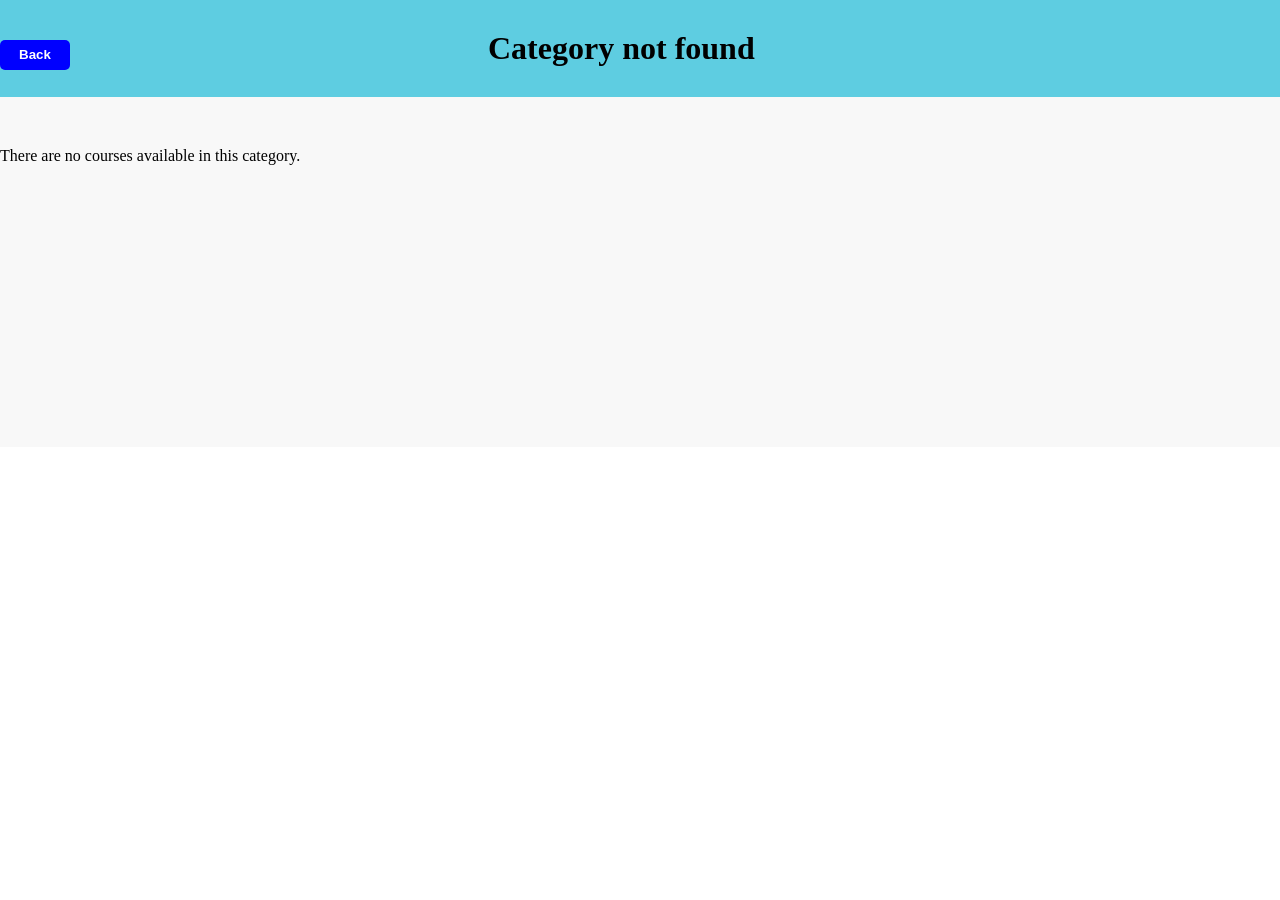
<file: course.html>
<!DOCTYPE html>
<html lang="en">
<head>
    <meta charset="UTF-8">
    <meta name="viewport" content="width=device-width, initial-scale=1.0">
    <title>Category: Web Development</title>
    <link rel="stylesheet" href="course.css">
    <!-- <link rel="stylesheet" href="indexStyle.css"> -->
</head>
<body>
    <div class="nav">
        <button id="backBtn">Back</button>
        <h1 id="categoryTitle">
            Category: Web Development
        </h1>
    </div>
    <div id="coursesContainer"></div>
    <script src="./course.js"></script>
</body>
</html>
</file>
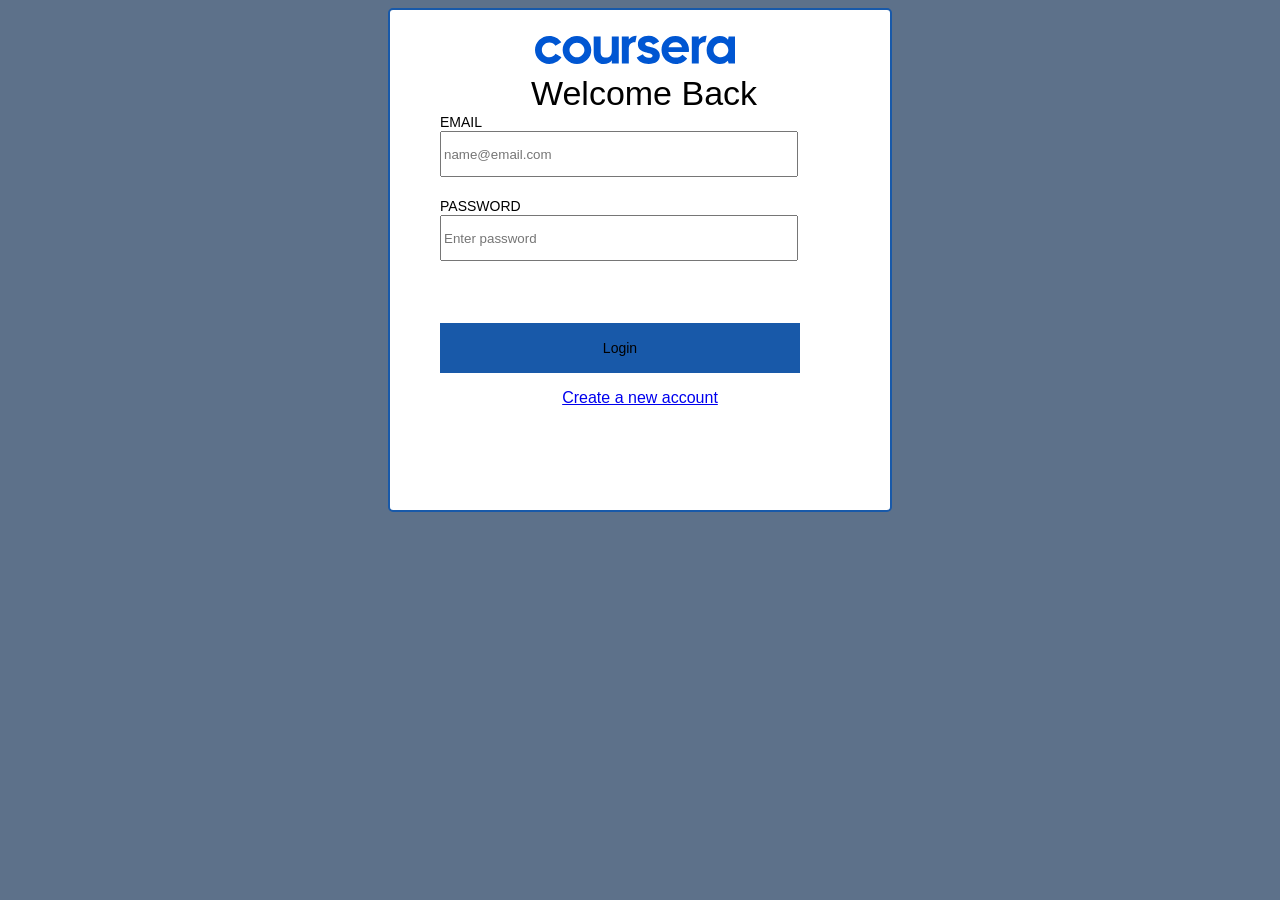
<file: coursera_login.html>
<!DOCTYPE html>
<html lang="en">
<head>
    <title>Coursera Login</title>
    <!-- <link rel="icon" href="https://d3njjcbhbojbot.cloudfront.net/web/images/favicons/favicon-v2-96x96.png" sizes="96x96">
    <link rel="preconnect" href="https://fonts.googleapis.com">
    <link rel="preconnect" href="https://fonts.gstatic.com" crossorigin>
    <link href="https://fonts.googleapis.com/css2?family=Open+Sans&display=swap" rel="stylesheet"> -->
    <style>
        body {

            background-color: rgb(93, 113, 138);
        }


        #heading1 {

            margin-left: 8px;
            text-align: center;
            font-family: 'Open Sans', sans-serif;
            font-size: 34px;

        }

        /* #heading2 {

            margin-left: 50px;
            font-family: 'Open Sans', sans-serif;
            font-size: 16px;
            text-align: center;
            margin-right: 40px;
        } */

        .container {

            width: 500px;
            height: 500px;
        
            border: 2px solid rgb(24, 89, 169);
            /* background-color: cadetblue; */

            border-radius: 5px;

            margin: auto;
            background-color: white;
        }

        .label {
            margin-left: 50px;
            /* margin-bottom: 20px; */
            font-family: 'Open Sans', sans-serif;
            font-size: 14px;
        }

        .input {

            width: 350px;
            height: 40px;
            margin-left: 50px;
            /* margin-top: 20px; */
            margin-bottom: 20px;
        }

        #loginbtn {

            width: 360px;
            height: 50px;
            background-color: rgb(24, 89, 169);
            font-family: 'Open Sans', sans-serif;
            margin-left: 50px;
            margin-top:10px;
            font-size: 14px;
            border:none;
        }
        #createAcountbtn {
            margin-left: 40px;
            font-family: 'Open Sans', sans-serif;
            font-size: 16px;
            text-align: center;
            margin-right: 40px;
        }
        img {
            width: 200px;
            height: 40px;

            margin-left: 145px;
            margin-top: 20px;
        }

        #loginResult{

            margin-left:150px;
            font-size: 14px;
            font-weight: 700;
            font-family: 'Open Sans', sans-serif;

        }

        #continue{

            margin-left:150px;
            font-size: 16px;
            
            text-decoration: none;
            font-family: 'Open Sans', sans-serif;
        }
    </style>
</head>
<body>

    <div class="container">
        <img
            src="[data-uri]">
        <div id="heading1">Welcome Back</div>

        <form>

            <label class="label">EMAIL</label><br>

            <input class="input" type="email" id="personEmail" placeholder="name@email.com" required><br>

            <label class="label">PASSWORD</label><br>

            <input class="input" type="password" id="password" placeholder="Enter password" required><br>

            <p id = "loginResult"></p>
            <a href="index.html" style="visibility: hidden;" id="continue">Continue to home page</a><br>
            <button id="loginbtn">Login</button>
            <!-- <button id="createAcountbtn">Create an account</button> -->
            <a href="signup.html" id="createAcountbtn"> <p>Create a new account</p> </a>
        </form>
    </div>
<Script src="coursera_login.js"></Script>
</body>
</html>
</file>
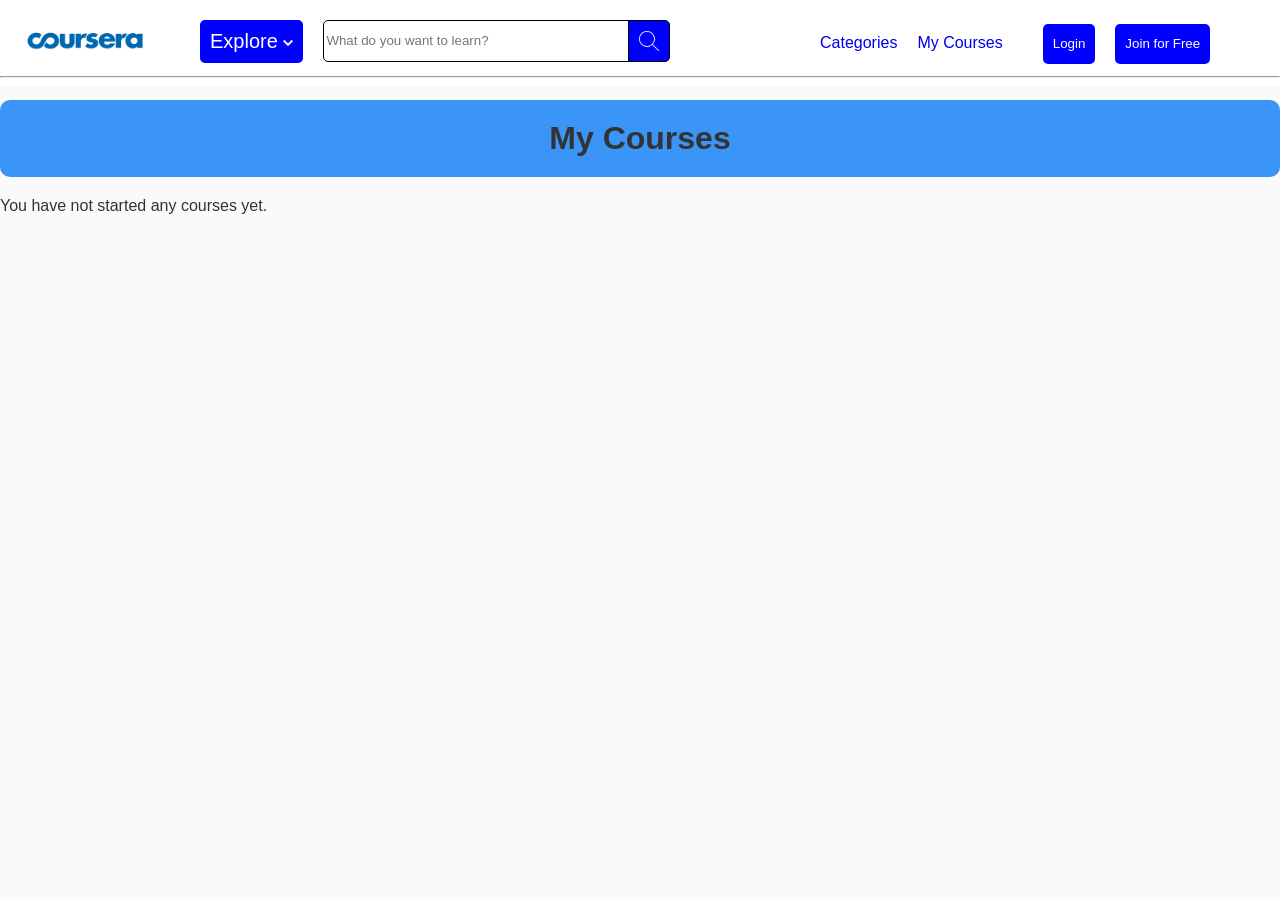
<file: MyCourses.html>
<!DOCTYPE html>
<html lang="en">
<head>
    <meta charset="UTF-8">
    <meta name="viewport" content="width=device-width, initial-scale=1.0">
    <title>My Courses</title>
    <link rel="stylesheet" href="myCourses.css">
    <link rel="stylesheet" href="indexStyle.css">
</head>
<body>
    <div class="nav-bar">
        <div class="left">

            <div>
                <img class="nav" id="logo" src="img/coursera-logo.png" alt="logo">
            </div>

            <div id="exp_nav">
                <span>Explore <img  class="icon" src="img/down-chevron.png" alt="Down Arrow"></span>
            </div>

            <div id="search">
                <input type="text" id="search_input" placeholder="What do you want to learn?">
            </div>

            <div id="icon_search">
                    <img src="img/search.png" class="search_icon" alt="Search Icon">
            </div>
         
        </div>
        <div class="f_clear" ></div>
        <div class="right">
            <li><a href="tracks.html" style="text-decoration: none;"> Categories </a></li>
            <!-- <li><a href="courses.html" style="text-decoration: none; "> Courses </a></li> -->
            <li><a href="MyCourses.html" style="text-decoration: none; margin-right: 20px;"> My Courses </a></li>
            <li><button id="lg"> Login</button></li>
            <li id="join"><button id="join_free1"> Join for Free</button></li>
        </div>
        <div class="f_clear"></div>
        <hr class="hed">
        
    </div>
    <h1 style="margin-top: 100px;">My Courses</h1>
    <div id="myCoursesContainer"></div>
    <script src="myCourses.js"></script>
    <script src="index.js"></script>
</body>
</html>
</file>
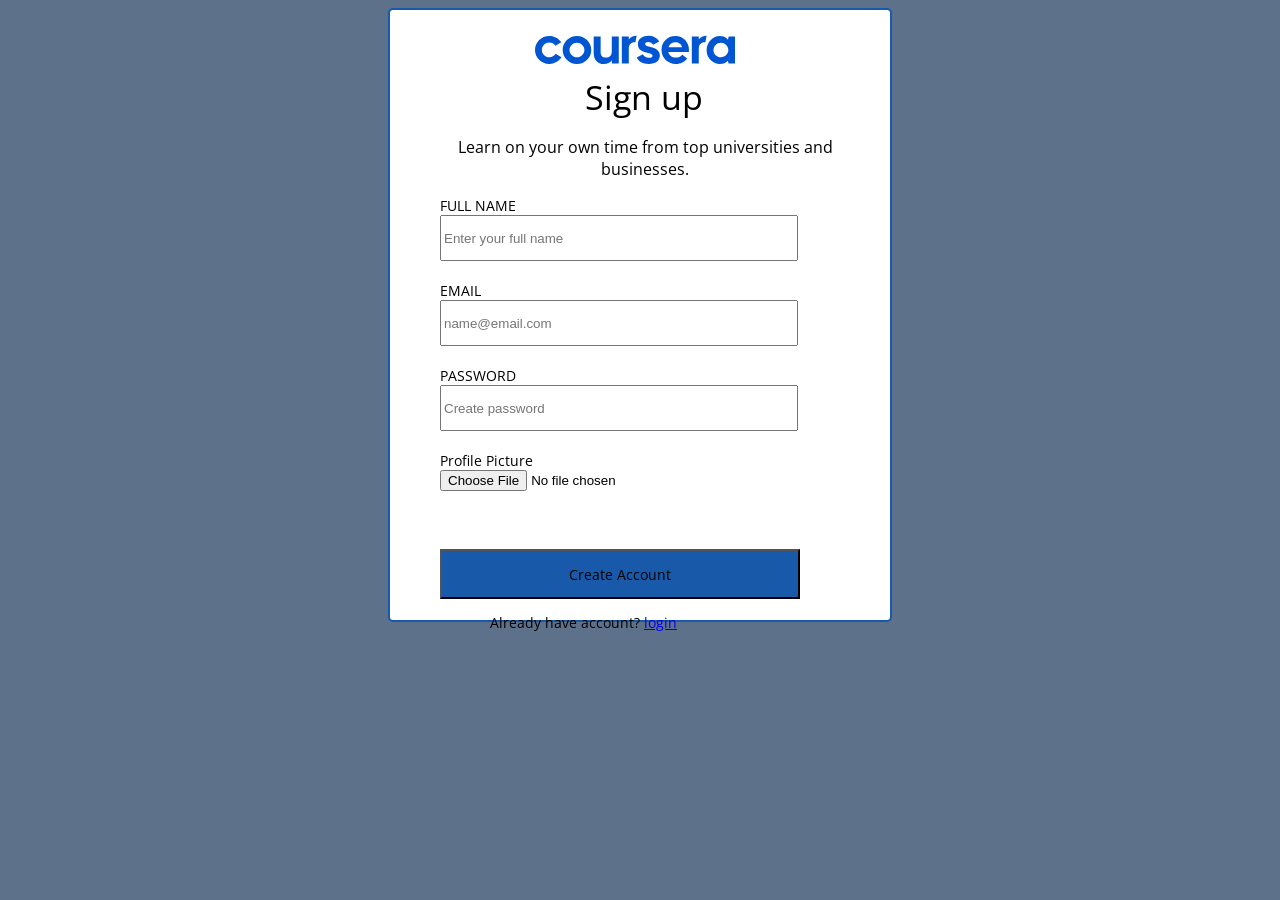
<file: signup.html>
<!DOCTYPE html>
<html lang="en">

<head>
    <title>Coursera | Signup</title>
    <link rel="icon" href="https://d3njjcbhbojbot.cloudfront.net/web/images/favicons/favicon-v2-96x96.png" sizes="96x96">

    <link rel="preconnect" href="https://fonts.googleapis.com">
    <link rel="preconnect" href="https://fonts.gstatic.com" crossorigin>
    <link href="https://fonts.googleapis.com/css2?family=Open+Sans&display=swap" rel="stylesheet">

    <style>
        body {
            background-color: rgb(93, 113, 138);
        }

        #heading1 {

            margin-left: 8px;
            text-align: center;
            font-family: 'Open Sans', sans-serif;
            font-size: 34px;

        }

        #heading2 {

            margin-left: 50px;
            font-family: 'Open Sans', sans-serif;
            font-size: 16px;
            text-align: center;
            margin-right: 40px;
        }

        .container {

            width: 500px;
            height: 610px;
            border: 2px solid rgb(24, 89, 169);
            /* background-color: cadetblue; */

            border-radius: 5px;

            margin: auto;
            background-color: white;


        }

        .label {
            margin-left: 50px;
            /* margin-bottom: 20px; */
            font-family: 'Open Sans', sans-serif;
            font-size: 14px;

        }

        .input {

            width: 350px;
            height: 40px;
            margin-left: 50px;
            /* margin-top: 20px; */
            margin-bottom: 20px;
        }

        #loginbtn {

            width: 360px;
            height: 50px;
            margin-top:0px;
            background-color: rgb(24, 89, 169);
            font-family: 'Open Sans', sans-serif;
            margin-left: 50px;
            font-size: 14px;
            
        }


        img {

            width: 200px;
            height: 40px;

            margin-left: 145px;
            margin-top: 20px;



        }

        #msg {


            margin-left: 50px;
            margin-top: 0;
            color: rgb(80, 78, 78)
        }

        #registrationSuccess {

            text-align: center;
        }

        #close {

            width: 50px;
            height: 40px;
            transform: rotate(45deg);
            margin-left: 450px;
            /* position:absolute; */
            font-size: 50px;
            color: red;
            cursor: pointer;

        }
        #continue {

            font-size: 20px;
            color: blue;
            margin-left:160px;
        }
        #file
        {
            margin-bottom: 0px;
        }
        .haveAcount
        {
            margin-left: 100px;
            font-family: 'Open Sans', sans-serif;
            font-size: 14px;
        }
    </style>
</head>

<body>


    <div class="container">

        <!-- <div id="close">+</div> -->

        <img src="[data-uri]">
        
        <div id="heading1">Sign up</div>

        <p id="heading2">Learn on your own time from top universities and businesses.</p>

        <form onsubmit="submitForm(event)">

            <label class="label">FULL NAME</label><br>

            <input class="input" type="text" id="name1" placeholder="Enter your full name" required><br>

            <label class="label">EMAIL</label><br>

            <input class="input" type="email" id="email1" placeholder="name@email.com" required><br>

            <label class="label">PASSWORD</label><br>

            <input class="input" type="password" id="password" placeholder="Create password" required><br>
            
            <label class="label">Profile Picture</label><br>
            <input class="input" id="file" type="file" accept=".png" required><br>
            <p id="registrationSuccess"></p>

            <a href="coursera_login.html" style="visibility: hidden;" id="continue">continue to login
                page</a>
            <button id="loginbtn">Create Account</button> <br>
            <p class="haveAcount">Already have account? <a href="coursera_login.html"> login </a> </p>

        </form>

    </div>

    <script src="signup.js"></script>
</body>

</html>
</file>
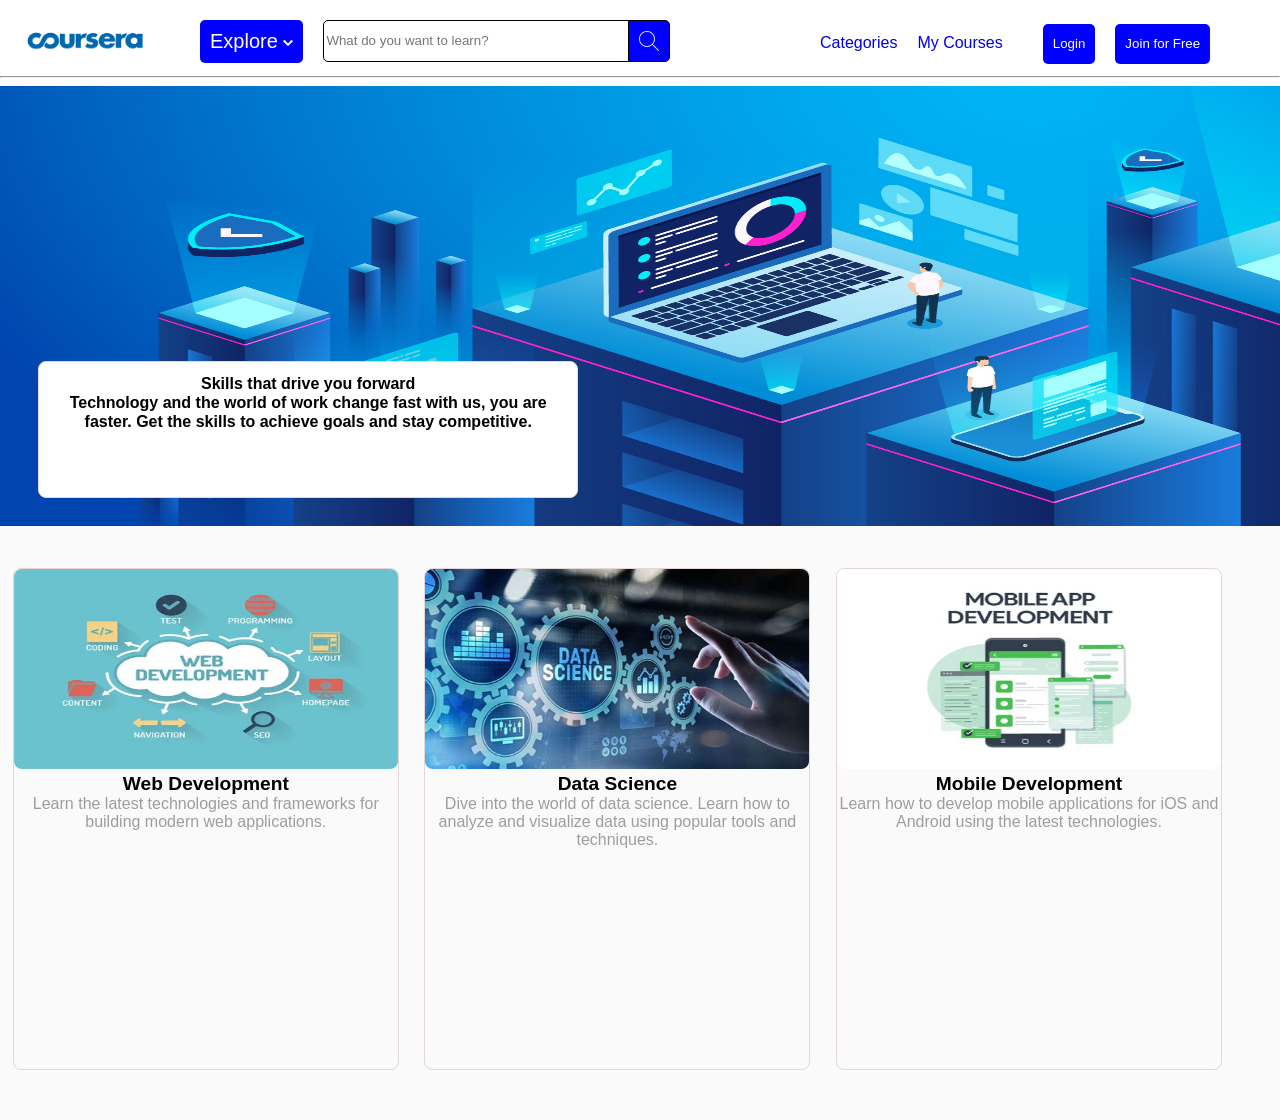
<file: tracks.html>
<!DOCTYPE html>
<html lang="en">
<head>
    <meta charset="UTF-8">
    <meta name="viewport" content="width=device-width, initial-scale=1.0">
    <title>Document</title>
    <link rel="stylesheet" href="tracks.css">
    <link rel="stylesheet" href="indexStyle.css">
</head>

<body>
    <div class="nav-bar">
        <div class="left">

            <div>
                <img class="nav" id="logo" src="img/coursera-logo.png" alt="logo">
            </div>

            <div id="exp_nav">
                <span>Explore <img  class="icon" src="img/down-chevron.png" alt="Down Arrow"></span>
            </div>

            <div id="search">
                <input type="text" id="search_input" placeholder="What do you want to learn?">
            </div>

            <div id="icon_search">
                    <img src="img/search.png" class="search_icon" alt="Search Icon">
            </div>
         
        </div>
        <div class="f_clear"></div>
        <div class="right">
            <li><a href="tracks.html" style="text-decoration: none;"> Categories </a></li>
            <!-- <li><a href="courses.html" style="text-decoration: none; "> Courses </a></li> -->
            <li><a href="MyCourses.html" style="text-decoration: none; margin-right: 20px;"> My Courses </a></li>
            <li><button id="lg"> Login</button></li>
            <li id="join"><button id="join_free1"> Join for Free</button></li>
        </div>
        <div class="f_clear"></div>
        <hr class="hed">
        
    </div>

     <div id ="firstdiv" style="position: relative;" >
   
        <img  src="Pictures_of_the_track/pa.jpg" style="width: 100%;height: 500px;margin-top: 2%;margin-bottom:2%;"   />
<div id ="imgfirstdiv">
    <p id="p3">Skills that drive you forward</p>
    <p id="p4">Technology and the world of work change 
        fast with us, you are faster. Get the skills to achieve
         goals and stay competitive.</p>
</div>


    </div> 
<script src="tracks.js"></script>
</body>
</html>
</file>
<file: course.css>
*{
    padding:0px;
    margin:0px;
}
.nav{
    background-color:#5ecde1;
}
#categoryTitle{
    
    text-align: center;
    padding:30px;
    display: inline-block;
    margin-left: 30%;

}
#coursesContainer{
    padding-top: 50px;
    background-color: #f8f8f8;
    display: flex;
    height: 300px;
    margin: 0;
}
.con{
    display: inline;
    margin:20px;   
    width:20%;
    
    border-radius: 10px;
    box-shadow: 0 4px 8px #5ecde1;
    text-align: center;
    margin-top: 50px;
    height:80%;
    float:left;
}
.con:hover {
    box-shadow: 0 8px 16px rgba(0, 0, 0, 0.2);
    cursor: pointer;
}
img{
    width:200px;
    height:200px;
    border-radius: 10px;
    
}

button{
    border: none;
    width:40%;
    background-color: #5ecde1;
    color: #fff;
    border-radius: 5px;
    margin: auto;
    cursor: pointer;
    text-align: center;
    height:30px;
}
button:hover{
    background-color: #5ecde1c2;
    box-shadow: 0 8px 16px rgba(0, 0, 0, 0.2);
}
#backBtn{
    width: 70px;
    height: 30px;
    border-radius: 5px;
    border: none;
    font-weight: bold;
    background-color: blue;
}
</file>
<file: indexStyle.css>
.clr_blue{
    color: blue;
}

.l_clear{
    clear: left;
}
body{
    margin: 0px;
    padding: 0px;
    background-color: #FAFAFA;
    font-family:-apple-system,BlinkMacSystemFont,Segoe UI,Roboto,Helvetica Neue,Arial,sans-serif !important;

}

.f_clear{
    clear: both;
}
.blueBgColor{
    background-color: blue;
    color: white;
}

.container{
    margin: 10px;
}

.nav-bar{
    /* height: 100px; */
    /* border:2px solid green; */
    background-color: white;
    width: 100%;
    top: 0;
    /* position: sticky; */
    position: fixed;
    /* overflow: hidden; */
    z-index: 1;
    /* margin-left: -10px !important; */

}


.arrow{
    height: 100px;
}


.nav{
    /* height: 80px; */
    width: 100px;
    /* height: 50px; */

}
#logo{
    /* height: 100px; */
    width: 150px;
}

.left> div{
    margin: 10px;
    margin-top: 20px;
    float: left;
}

#exp_nav{
    margin-left: 30px;
    /* margin-top: -20px !important; */
    font-size: 20px;
    background-color: blue;
    /* height: 40px; */
    color: white;
    text-align: center;
    padding: 10px;
    border-radius:5px;
}


.icon{
    width: 10px;
    filter: invert();
}

.search_icon{
    /* height: 20px; */
    width: 20px;
    filter: invert();
    cursor: pointer;
    /* background-color: black; */
    /* margin-left: -30px; */

    /* display: inline; */
    /* margin-top: 10px; */
    /* background-color: blue; */
}

#search>input{
    border:1px solid black;
    width: 300px;
    height: 38px;
    line-height: 40px;
    /* margin: 10px; */

    /* padding: 5px; */
    border-radius: 5px 0px 0px 5px;
    /* text-align:center; */
}


#icon_search{
    padding: 10px;
    background-color: blue;
    margin-left: -11px;
    height: 20px;
    border: 1px solid black;
    /* width: 300px; */
    border-radius: 0px 5px 5px 0px;

}

.right{
    /* margin-right: 50px; */
    /* width: 800px; */

    display: flex;
    margin-left: 800px;
    margin-top: -40px;
}

.right> li{

  flex-direction: column-reverse;
    /* margin-right: 100px; */
    /* margin-top: -30px; */
    list-style: none;
    margin-left: 20px;
    /* font-size: 20px; */
    cursor: pointer;
}
.right>li> button{
    height: 40px;
    padding: 10px;
    background-color: blue;
    color: white;
    margin-top: -20px;
    border: none;
    border-radius: 5px;
    cursor: pointer;

}
#lg{
    text-decoration: none;
}

hr{
    margin-top: 2px;
}

/* Mid Page */
#mid{
    /* margin-left: 100px; */
    width : 1230px;
    height: 200px;
    margin-top: 100px;
    /* margin-top: -20px; */
}

#mid_font{
    margin-top: 50px;
    font-size: 90px;
}



.left_mid{
    /* width: 500px; */
    margin-left: 100px;


    float: left;
}

.left_mid> p{
    font-size: 25px;

}

.left_mid > div > li{
    float: left;
    list-style: none;
    margin-top: 10px;
    margin-right: 20px;
}
.left_mid > div > li > button{
    height: 40px;
    padding: 10px;
    font-weight: 900;
    border-radius: 5px;
    cursor: pointer;

}
#mid_left_btn{
    width: 250px;
    color: rgb(2, 2, 39);
    border: 1px solid rgb(2, 2, 39);
    background-color: transparent;
}


.right_mid{

    float: right;

}
/*     universities  part  */

.universities{
    /* height: 200px; */
    /* background-color: ;
     */
     font-family: "Source Sans Pro", Arial, sans-serif;
    text-align: center;
    width: 100%;
    background-color: rgb(245, 245, 245);
    padding-top: 64px;
    padding-bottom: 64px;
    margin: 0px auto;
    max-width: 100%;
    /* min-height: 299px; */
}


.universities > p{
    font-size: 30px;
    font-weight: 600;
}

.universities > p > a{
    
    color: blue;
    text-decoration: none;
}

.universities > div{
    display: flex;
    margin-left: 80px;
    margin-top: 50px;
}

.universities > div > li{
    list-style: none;
    margin: 15px;
}


/*   Degrees Section  */


.degrees{
    
    
    margin-top: 100px;
}


.margin_l_40{
    margin-left: 40px;
    margin-top: -10px;
}

.fst_p{
    /* color: rgb(35, 35, 68); */
    color: rgb(56, 45, 139);
    font-size: 20px;
    font-weight: 400;
}
/* .margin_l_40 
{
    color: blue;
} */




.degrees :nth-child(2)
{
    font-size: 48px;
    margin-top: 10px;
    /* margin-left: 50px; */

}

.degrees :nth-child(3){
    margin-top: 10px;
    font-size: 22px;
    margin-bottom: 10px;
    /* margin-left: 50px; */

    
}



#universitie_degree{
    position: relative;
}



.mySlide
{
    
    margin-left: 100px;
    display: flex;
    /* background-color: #FAFAFA; */

    
    
}

.mySlide :hover{
    box-shadow: 0 5px 6px rgb(31 31 31 / 30%), 0 1px 4px rgb(31 31 31 / 30%);

} 

.mySlide{
    display: none;
}
 

.mySlide>div{
    background-color: white;
    /* box-shadow: white; */

    /* overflow: hidden; */
    margin: 10px;
    width: 250px;
    
    flex-wrap: wrap;
    /* border: 1px solid black; */
  

}
.mySlide>div :hover{
    box-shadow: none;
}



.mySlide> div > img{
    height: 100px;
    /* overflow: hidden; */
    margin-left: 0px;
    width: 250px;
    margin-top: 0px;
    box-shadow: white;

}
.mySlide> div >:nth-child(2){
    margin-top: 10px;
    font-size: 20px;
    text-align: center;
   
    
}
.mySlide > div >:nth-child(3)
{
    font-size: 15px;
    text-align: center;
    /* margin-top: 60px; */
}

/* #universitie_degree >:nth-child(2) > :nth-child(3){

   
    margin-top: 40px;
} */

.university_name> :nth-child(3)
{
    margin-top: 40px;

}

.prev_slide{
    position: relative;
    top: 150px;
    font-size: 50px;
    color: red;
    /* left: 40px; */
    margin-left: 60px;
    margin-top: -30px;

} 

.next_slide{
    position: absolute;
    
    
    margin-top: -30px;
    
    
    
    left: 1200px;


}

.prev_slide, .next_slide {
  cursor: pointer;
  position: absolute;
  top: 50%;
  width: auto;
  /* padding: 16px; */
  /* margin-top: -22px; */
  /* color: white; */
  color: black;

  /* font-weight: bold; */
  font-size: 40px;
  transition: 0.6s ease;
  border-radius: 0 3px 3px 0;
  user-select: none;
}




.prev_slide:hover, .next_slide:hover {
  /* background-color: rgba(0,0,0,0.8); */
  color: #5C6BC0;
}



.dot1 {
  cursor: pointer;
  position: relative;
  height: 15px;
  width: 15px;
  margin: 0 5px;
  margin-left: 10px;
  background-color: #bbb;
  border-radius: 50%;
  display: inline-block;
  
  
}

.third_dot{
    position: relative;
    top: 10px;
    /* background-color: red; */
}

.active1, .dot1:hover {
  background-color: #717171;
}

/* Fading animation */
.fade {
  -webkit-animation-name: fade;
  -webkit-animation-duration: 1.5s;
  animation-name: fade;
  animation-duration: 1.5s;
}

@-webkit-keyframes fade {
  from {opacity: .4} 
  to {opacity: 1}
}

@keyframes fade {
  from {opacity: .4} 
  to {opacity: 1}
}





.right_arrow{
    width: 30px;
    margin-left: 190px;
    margin-top: -40px;
    cursor: pointer;
}

.degree_exp{
    margin-left: 500px;
    margin-top: 50px;
}

.degree_exp> div{
    display: flex;
}

.degree_exp >div> a{
    font-size: 25px;
    color: #2196F3;

    text-decoration: none;

}

/*        Explore coursera     */

#exp_coursera{
    width : 1200px;
    margin: auto;
    display: grid;
    grid-template-columns: 23% 23% 23% 23%;
    margin-left: 80px;
    /* transition: transform 0.5s; */
    
    transition: all 450ms cubic-bezier(0.23, 1, 0.32, 1) 0ms;
    /* overflow: hidden; */


}
#exp_coursera :hover{
    /* height: 100px;
    margin-top: -20px; */
    /* transform: translateY(-5px); */
    box-shadow: 0 5px 6px rgb(31 31 31 / 30%), 0 1px 4px rgb(31 31 31 / 30%);

    /* transition: all 450ms cubic-bezier(0.23, 1, 0.32, 1) 0ms; */
    /* box-shadow: gray; */
}
.exp_coursera_box{
    cursor: pointer;
    width: 250px;
    height: 80px;
    /* border: 1px solid grey; */
    margin: 20px;
    position: relative;
    border-radius: 3px;
    overflow: hidden;
    box-shadow: 0 1px 6px rgb(31 31 31 / 12%), 0 1px 4px rgb(31 31 31 / 12%);
    /* webkit-transition: all 450ms cubic-bezier(0.23, 1, 0.32, 1) 0ms; */

    /* float: left; */
    /* display: inline; */
}

 #exp_coursera > div :hover{
box-shadow: none;
} 



.exp_coursera_box >span{
    position: absolute;
    top :8px;
    right: 50px;

}
/* .exp_coursera_box >span :hover{
    box-shadow: none;
} */

.exp_coursera_box > :nth-child(2){
    /* position: absolute; */
    font-size: 20px;
    font-weight: 600;
    
}

.exp_coursera_box > :nth-child(3){
    position: absolute;
    top:40px;
    right: 60px;
    font-size: 18px;
    font-weight: 600;
    color: rgb(85, 79, 79);
}
#exp_coursera :nth-child(2) > :nth-child(2)
{
    right: 70px;
}

#exp_coursera :nth-child(3) > :nth-child(2)
{
    /* margin-left: 46px; */
    right: 10px;
    /* color: red; */
}
#exp_coursera :nth-child(4) > :nth-child(2)
{
    right: 70px;
}
#exp_coursera :nth-child(6) > :nth-child(2)
{
    right: 0px;
    font-size: 18px;

}
#exp_coursera :nth-child(7) > :nth-child(2)
{
    right: 0px;
    /* font-size: 18px; */

}
#exp_coursera :nth-child(8) > :nth-child(2)
{
    right: 0px;
    left: 82px;
    font-size: 18px;

}
#exp_coursera :nth-child(8) > :nth-child(3)
{
    top: 50px;
}

#exp_coursera :nth-child(9) > :nth-child(2)
{
    right: 0px;
}
#exp_coursera :nth-child(10) > :nth-child(2)
{
    right: 0px;
    font-size: 16.5px;
}
#exp_coursera :nth-child(11) > :nth-child(2)
{
    right: 20px;

}




.exp_coursera_img{
    height: 80px;
    width: 80px;
    

   
}


/*****************************       Free Course  *********************** */
/* .free_course{ */
.mySlide2{
    display: flex;
    margin: 10px 90px;
    position: relative;
    transition: all 450ms cubic-bezier(0.23, 1, 0.32, 1) 0ms;
    /* overflow: hidden; */


}
/* .free_course :hover{ */
.mySlide2 :hover{

    box-shadow: 0 5px 6px rgb(31 31 31 / 30%), 0 1px 4px rgb(31 31 31 / 30%);


}

/* .free_course > div{ */
.mySlide2 > div{
    height: 400px;   
    /* border: 2px solid black; */
    margin: 10px;
    
    border-radius: 3px;
    overflow: hidden;
    box-shadow: 0 1px 6px rgb(31 31 31 / 12%), 0 1px 4px rgb(31 31 31 / 12%);
}

#mySlide2_first_div{
    height: 400px;   
    /* border: 2px solid black; */
    margin: 10px;
    
    border-radius: 3px;
    overflow: hidden;
    box-shadow: 0 1px 6px rgb(31 31 31 / 12%), 0 1px 4px rgb(31 31 31 / 12%);


}

#mySlide2_first_div :hover{

    box-shadow: none;

}

#mySlide2_first_div{
height: 120px;
width: 250px;
/* display: none; */
}

#mySlide2_first_div> :nth-child(2){

     height: 60px;
    width: 80px;
    position: absolute;
    top:100px;
    /* left: 20px; */
    margin-left: 10px;
}

#mySlide2_first_div >:nth-child(3){
    margin-left: 180px;
    font-weight: 600;
    color: #616161;
    background-color: #FFEE58;
    top: 10px;
    right: 20px;
    display: inline-block;
    border-radius: 20px;
    width: 50px;
    text-align: center;

    /* width: 300px; */


}
#mySlide2_first_div >:nth-child(4)
{
    font-size: 22px;
    color: rgb(77, 75, 75);
    margin-top: 30px;
    margin-left: 20px;
    margin-bottom: 5px;
    color: black;

}
#mySlide2_first_div> :nth-child(5)
{
    color: grey;
    margin-left: 20px;
    margin-top: 0px;

}
#mySlide2_first_div> :nth-child(6)
{
 color: rgb(77, 75, 75);
    font-weight: 600;
    position: absolute;
    top: 360px;
    margin-left: 20px;
    font-size: 14px;
    /* overflow: hidden; */
    color: black;
}


/* .free_course > div :hover{ */
.mySlide2 > div :hover{
box-shadow: none;
}


/* .free_course > div>img{ */
.mySlide2 > div>img{

height: 120px;
width: 250px;
}
/* .free_course > div > :nth-child(2) */
.mySlide2 > div > :nth-child(2)
{
    height: 60px;
    width: 80px;
    position: absolute;
    top:100px;
    /* left: 20px; */
    margin-left: 10px;
    

}
/* .free_course > div > :nth-child(3) */
.mySlide2 > div > :nth-child(3)

{
    /* position: absolute; */
    /* margin-left: 20px; */
    margin-left: 180px;
    font-weight: 600;
    color: #616161;
    background-color: #FFEE58;
    top: 10px;
    right: 20px;
    display: inline-block;
    border-radius: 20px;
    width: 50px;
    text-align: center;

}

/* .free_course > div > :nth-child(4) */
.mySlide2 > div > :nth-child(4)
{
    font-size: 22px;
    color: rgb(77, 75, 75);
    margin-top: 30px;
    margin-left: 20px;
    margin-bottom: 5px;
}

/* .free_course > div > :nth-child(5) */
.mySlide2 > div > :nth-child(5)
{
    color: grey;
    margin-left: 20px;
    margin-top: 0px;

}
/* .free_course > div > :nth-child(6){ */
.mySlide2 > div > :nth-child(6){
    color: rgb(77, 75, 75);
    font-weight: 600;
    position: absolute;
    top: 360px;
    margin-left: 20px;
    font-size: 14px;
    /* margin-bo: 50px; */
    /* left: 30px; */
}

/* The dots/bullets/indicators */

.prev2, .next2 {
  cursor: pointer;
  position: absolute;
  /* top: 50%; */
  width: auto;
  padding: 16px;
  margin-top: -22px;
  color: black;
  font-weight: 100;
  font-size: 40px;
  transition: 0.6s ease;
  border-radius: 0 3px 3px 0;
  user-select: none;
}

.prev2{
    margin-top: 120px;
    margin-left: 30px;
    /* margin-top: -400px; */

}

.next2{
    margin-left: 1150px;
    margin-top: -300px;
}


 .prev2:hover, .next2:hover {
  /* background-color: rgba(0,0,0,0.8); */
  color: #5C6BC0;
} 
.dot2 {
  cursor: pointer;
  height: 15px;
  width: 15px;
  margin: 0 2px;
  background-color: #bbb;
  border-radius: 50%;
  display: inline-block;
  transition: background-color 0.6s ease;
}

.active2, .dot2:hover {
  background-color: #717171;
}

/* Fading animation */
.fade {
  -webkit-animation-name: fade;
  -webkit-animation-duration: 1.5s;
  animation-name: fade;
  animation-duration: 1.5s;
}

@-webkit-keyframes fade {
  from {opacity: .4} 
  to {opacity: 1}
}

@keyframes fade {
  from {opacity: .4} 
  to {opacity: 1}
}



/*   *****************                 Coursera_for_Business       *********************/

#coursera_for_business{
    width : 1200px;
    /* height: 400px; */
    /* border: 2px solid black; */
    font-family: "Source Sans Pro", Arial, sans-serif;
    /* font-weight: 600; */
    /* font-size: 44px; */
    margin-bottom: 35px;
    line-height: 22px;
    color: rgb(31, 31, 31);
    background-color: rgb(245, 245, 245);

}

#coursera_for_business > h1, h2, h3, h4, h5, h6,p {
    margin: 0px;
    padding: 0px;
}

.coursera_for_business_left{
    margin-top: 80px;
    /* display: inline-block; */
    float: left;
    /* flex-direction: column; */
    /* border: 5px solid red; */
    width: 500px;
    margin-left: 100px;
    font-size: 15px;
    margin-bottom: 100;

}
.coursera_for_business_left> p{
margin-top: 30px;
margin-bottom: 50px;
font-size: 20px;
font-weight: 100;
}
.coursera_for_business_left> h1{
font-size: 40px;
}

.coursera_for_business_left> button{

    height: 40px;
    color: blue;
    border: 2px solid blue;
    background-color: white;
    font-size: 16px;
    font-weight: 700;
    padding: 12px;
    border-radius: 5px;
    cursor: pointer;
}
.coursera_for_business_left> :nth-child(3){
margin-right: 20px;
/* color: red; */
}



.coursera_for_business_right{

    float: right;
    /* border: 5px solid green; */
    margin-top: -230px;
    margin-right: 100px;
    text-align: center;
    margin-bottom: 100px;
}

.coursera_for_business_right> p{
    margin-bottom: 50px;
    /* margin-top: 50px; */
    /* font-size: 38px; */
    color: #1A237E;
    font-weight: bold;

    font-size: 18px;

}

.companies>img{

    height: 40px;
    width: 80px;
    margin: 10px;
}



/******************************** Next Step  **********************/
#next_step{
    background-color: white;
}
.next_step_left
{
    margin: 100px 0px;
    float: left;
    margin-left: 100px;
}
.next_step_right
{
    margin: 100px 0px;

    margin-top: -380px;

    float: right;
    margin-right: 100px;
}
.next_step_right :nth-child(1){
    /* display: flex; */
    /* flex-wrap: wrap; */
    line-height: 50px;
    font-size: 44px;
    margin-bottom: 20px;
    /* word-wrap:initial; */
}

.next_step_right :nth-child(2){
    font-size: 18px;
    margin-bottom: 20px;


}
.next_step_right :nth-child(3){

    background-color: blue;
    padding: 12px;
    color: white;
    border-radius: 10px;
    width: 150px;
    font-size: 16px;
    font-weight: 600;
    border: none;
    cursor: pointer;
}




/***************************   Footer   ************************** */

#footer{

    line-height: 1.25rem;
    /* line-height: 20px; */
    font-size: .875rem;
    font-family: Source Sans Pro,Arial,sans-serif;
    width: 100%;
    background-color: rgb(240, 240, 240);
    padding-top: 64px;
    padding-bottom: 64px;
    padding-left: 64px;
    padding-right: 64px;
    margin: 0px auto;
    max-width: 100%; 

}

.footer_top{
    display: grid;
    grid-template-columns: 23% 23% 23% 23%;
}

.footer_bottom_left{
    width: 750px;
    color: #1f1f1f;
    display: grid;
    grid-template-columns:35% 35% 35% ;
    margin-top: 100px;
    float: left;
}

.footer_bottom_right{
    margin-top: -250px;
    margin-right: 300px;
    float: right;
}


#google_store{
    margin-top: 20px;
    margin-bottom: 20px;
    height: 40px;
    width: 135px;
}

.footer-main{
    width: 1200px;
}

.footer_main_left{
    float: left;
    margin-top: 50px;
    /* color: red; */
}
.footer_main_right{

    float: right;
    margin-right: 200px;
    margin-top: -40px;
    
}
.footer_main_right > a >img{
    
    height: 50px;
    width: 50px;
    filter: grayscale();
    border-radius: 25px;
}
</file>
<file: myCourses.css>
body {
    font-family: Arial, sans-serif;
    background-color: #f4f4f4;
    color: #333;
    margin: 0;
    padding: 20px;
}

h1 {
    text-align: center;
    margin-bottom: 20px;
    background-color: #3b95f6;
    border-radius: 10px;
    padding: 20px;
}

.course-item {
    background-color: #fff;
    border: 1px solid #ddd;
    border-radius: 4px;
    padding: 20px;
    margin-bottom: 20px;
    text-align: center;
}

.course-image {
    max-width: 100%;
    height: auto;
    margin-bottom: 15px;
}

button {
    padding: 10px 15px;
    background-color: #007bff;
    color: #fff;
    border: none;
    border-radius: 4px;
    cursor: pointer;
}

button:hover {
    background-color: #0056b3;
}
</file>
<file: tracks.css>
#imgfirstdiv{

  position: absolute;
  top:65%;
  left:3%;
width: 40%;
height: 110px;
text-align: center;
background-color: white;
padding: 1%;
border: 1px solid rgb(230, 215, 215);
border-radius: 8px;
}
#p3{

font-weight: bold;

}
#p4{

    line-height: 1.2;
    font-weight: bold;
    }

#card1{
width: 30%;
height: 500px;
border: 1px solid rgb(230, 215, 215);
border-radius: 8px;

float: left;
margin:1%;
transition: all 1s linear;
margin-bottom: 50px;
}

#card1:hover{
    transform:scale(1.1);
   background-color: rgb(183, 195, 189);
}
#img1{

width: 100%;
    height: 200px;
    border-radius: 8px;
  

}
#p1{
text-align: center;
font-weight: bold;
font-size:larger ;
color: black;
}
#p2{
    text-align: center;

color:rgb(161, 156, 156);

}
</file>
